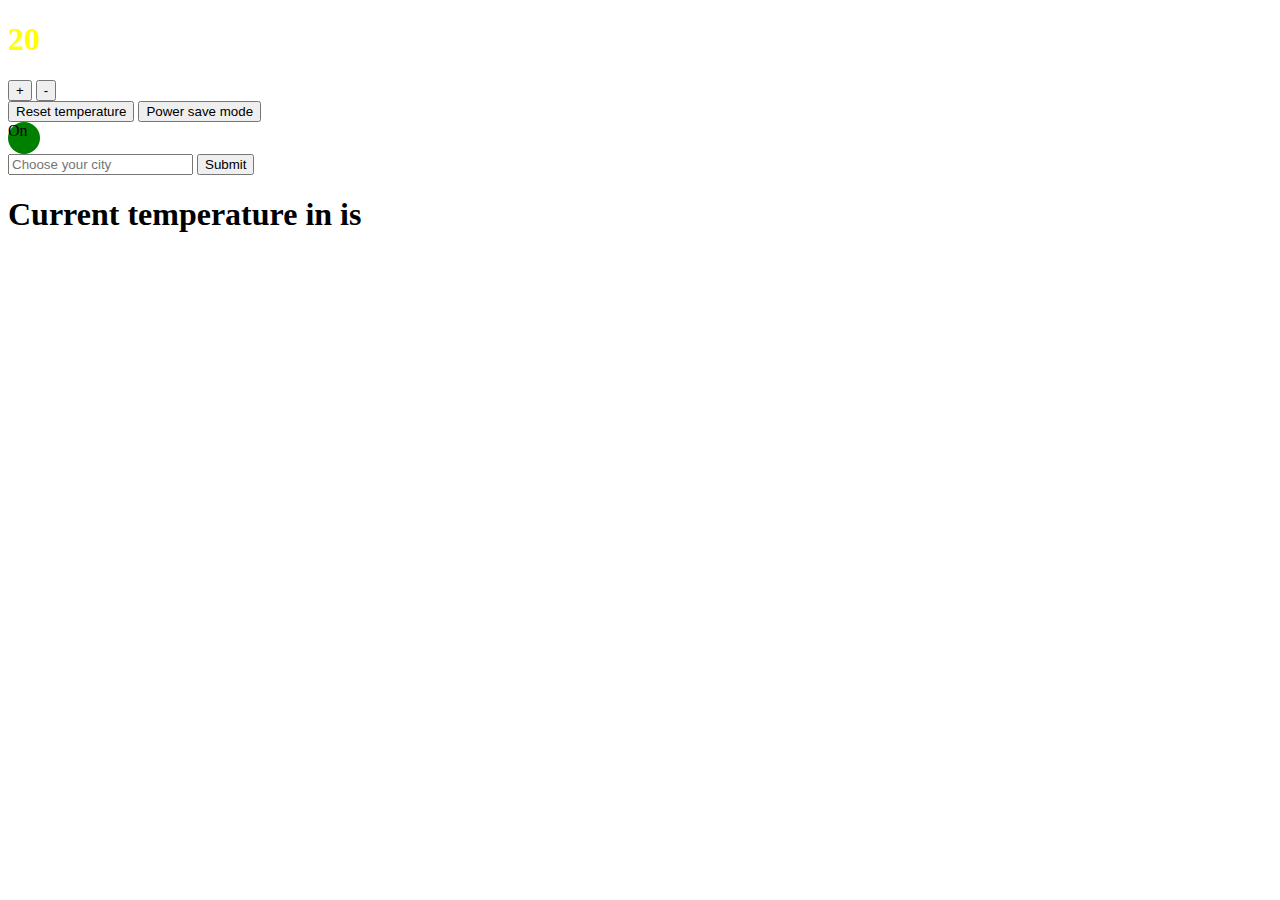
<file: index.html>
<!DOCTYPE html>
<html>
  <head>
    <title>Thermostat</title>
    <link rel="stylesheet" type ="text/css" href="public/style.css">
  </head>
  <body>
    <section id="display">
      <h1 id="current-temperature"></h1>
    </section>
    <section id="control-buttons">
      <button id="up-button">+</button>
      <button id="down-button">-</button>
    </section>
    <section id="option-buttons">
      <button id="reset-button">Reset temperature</button>
      <button id="power-save-button">Power save mode</button>
      <div id="power-monitor"></div>
    </section>
  </section id="weather">
    <form id="city_select">
      <input id="current_city" type="text" placeholder="Choose your city"></input>
      <input type="submit"></input>
    </form>
      <h1> Current temperature in <span id="live-city"></span> is <span id="live-temp"></span></h1>
  </section>
    <script src="./src/thermostat.js"></script>
    <script src="jquery-2.1.4.js"></script>
    <script src="interface.js"></script>
  </body>
</html>
</file>
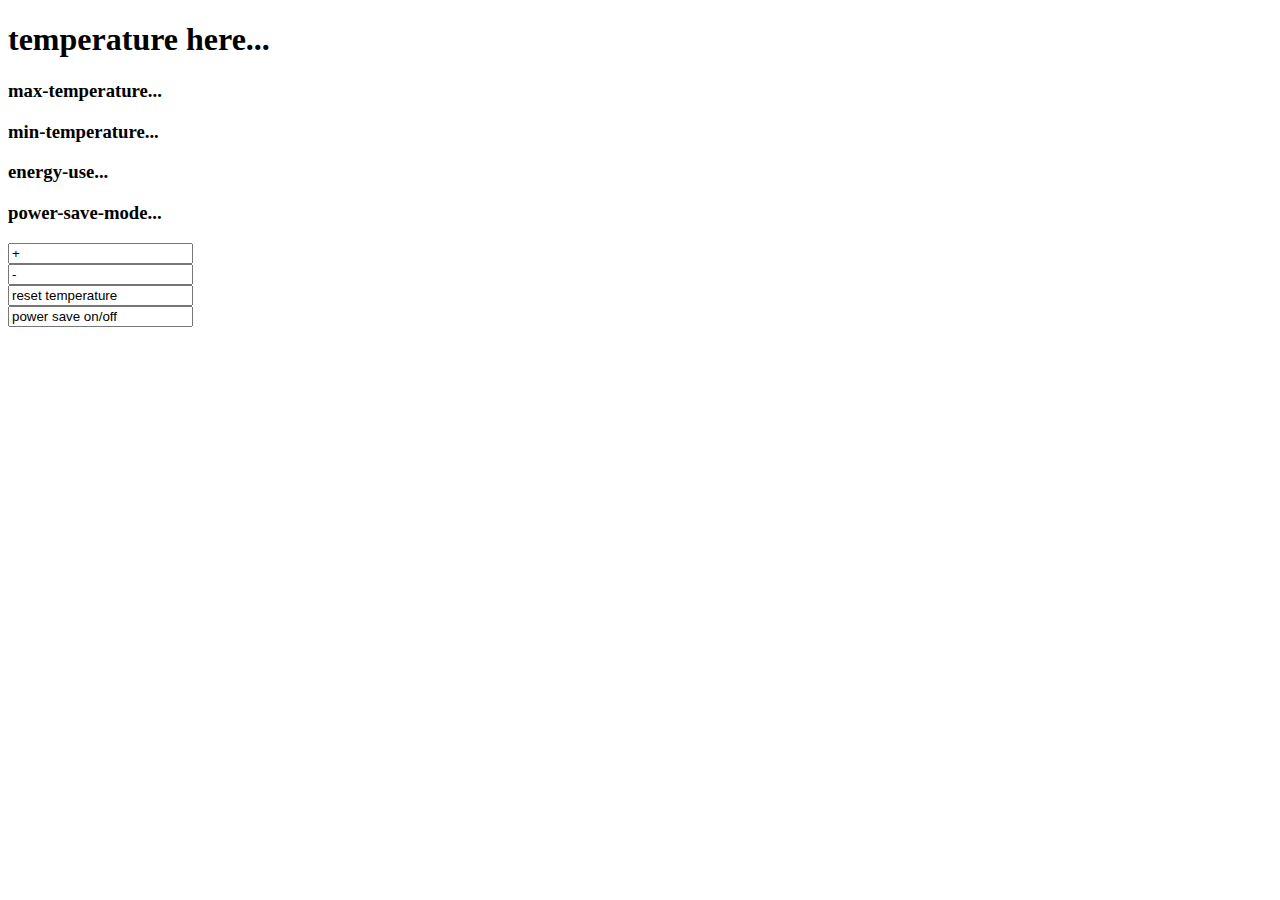
<file: views/index.html>
<!DOCTYPE html>
<html>
  <head>
    <title>Thermostat</title>
  </head>
  <body>
    <section id="display">
      <h1 id="current-temperature">temperature here...</h1>
      <h3 id="max-temperature">max-temperature...</h3>
      <h3 id="min-temperature">min-temperature...</h3>
      <h3 id="energy-use">energy-use...</h3>
      <h3 id="power-save-mode">power-save-mode...</h3>
    </section>
    <section id="control-buttons">
      <form for="up-button">
        <input id="up-button" value="+">
      </form>
      <form for="down-button">
        <input id="down-button" value="-">
      </form>
    </section>
    <section id="option-buttons">
      <form for="reset-button">
        <input id="reset-button" value="reset temperature">
      </form>
      <form for="power-save-button">
        <input id="power-save-button" value="power save on/off">
      </form>
    </section>
    <script src="../src/thermostat.js"></script>
  </body>
</html>
</file>
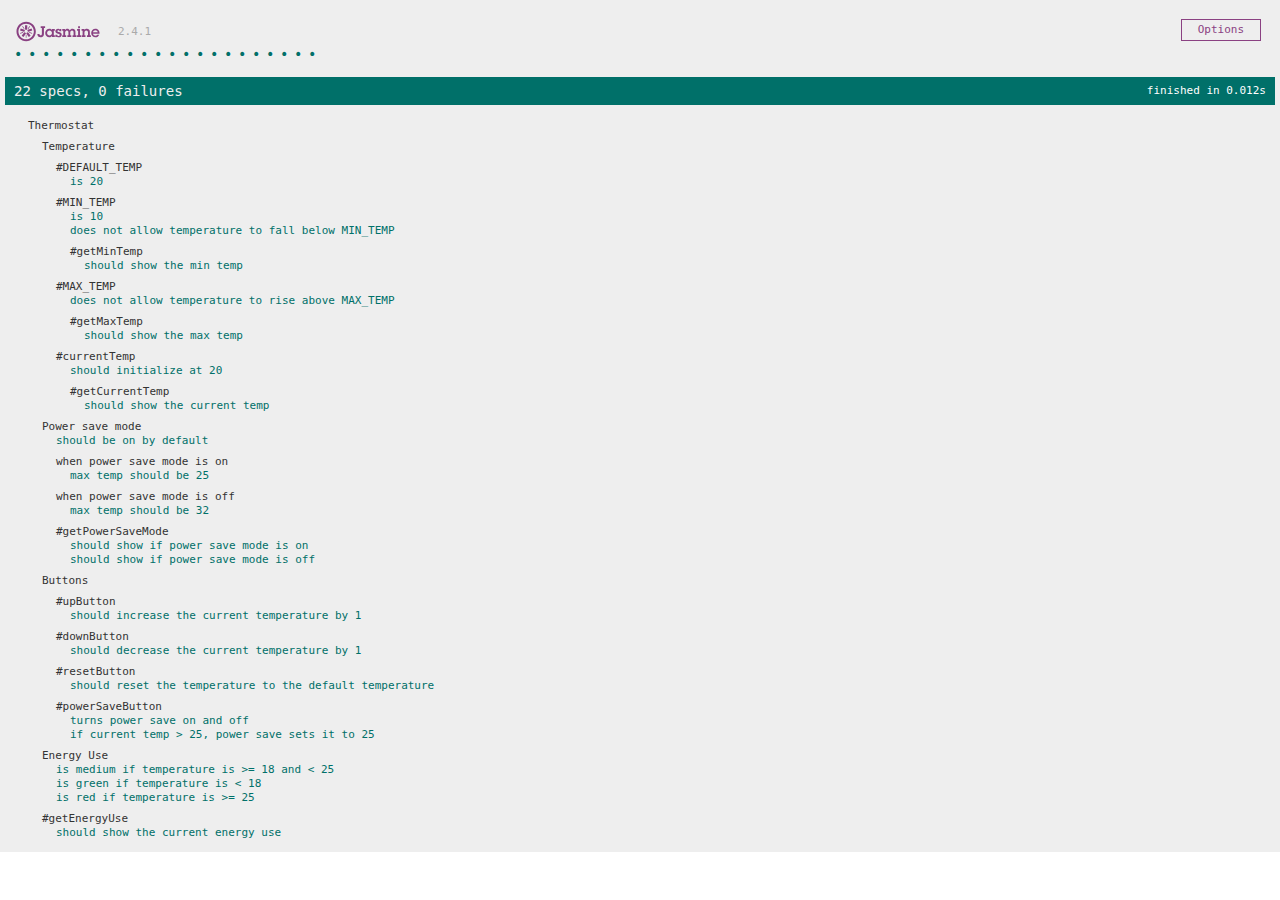
<file: SpecRunner.html>
<!DOCTYPE html>
<html>
<head>
  <meta charset="utf-8">
  <title>Jasmine Spec Runner v2.4.1</title>

  <link rel="shortcut icon" type="image/png" href="lib/jasmine-2.4.1/jasmine_favicon.png">
  <link rel="stylesheet" href="lib/jasmine-2.4.1/jasmine.css">

  <script src="lib/jasmine-2.4.1/jasmine.js"></script>
  <script src="lib/jasmine-2.4.1/jasmine-html.js"></script>
  <script src="lib/jasmine-2.4.1/boot.js"></script>

  <!-- include source files here... -->
  <script src="src/thermostat.js"></script>

  <!-- include spec files here... -->
  <script src="spec/thermostatSpec.js"></script>

</head>

<body>
</body>
</html>
</file>
<file: public/style.css>
.Low{
  color: green;
}

.Medium{
  color: yellow;
}

.High{
  color: red;
}


#power-monitor {
  border-radius: 100%;
  height: 2em;
  width: 2em;
}

.On {
  background-color: green;
}

.Off {
  background-color: red;
}
</file>
<file: lib/jasmine-2.4.1/jasmine.css>
body { overflow-y: scroll; }

.jasmine_html-reporter { background-color: #eee; padding: 5px; margin: -8px; font-size: 11px; font-family: Monaco, "Lucida Console", monospace; line-height: 14px; color: #333; }
.jasmine_html-reporter a { text-decoration: none; }
.jasmine_html-reporter a:hover { text-decoration: underline; }
.jasmine_html-reporter p, .jasmine_html-reporter h1, .jasmine_html-reporter h2, .jasmine_html-reporter h3, .jasmine_html-reporter h4, .jasmine_html-reporter h5, .jasmine_html-reporter h6 { margin: 0; line-height: 14px; }
.jasmine_html-reporter .jasmine-banner, .jasmine_html-reporter .jasmine-symbol-summary, .jasmine_html-reporter .jasmine-summary, .jasmine_html-reporter .jasmine-result-message, .jasmine_html-reporter .jasmine-spec .jasmine-description, .jasmine_html-reporter .jasmine-spec-detail .jasmine-description, .jasmine_html-reporter .jasmine-alert .jasmine-bar, .jasmine_html-reporter .jasmine-stack-trace { padding-left: 9px; padding-right: 9px; }
.jasmine_html-reporter .jasmine-banner { position: relative; }
.jasmine_html-reporter .jasmine-banner .jasmine-title { background: url('[data-uri]') no-repeat; background: url('[data-uri]') no-repeat, none; -moz-background-size: 100%; -o-background-size: 100%; -webkit-background-size: 100%; background-size: 100%; display: block; float: left; width: 90px; height: 25px; }
.jasmine_html-reporter .jasmine-banner .jasmine-version { margin-left: 14px; position: relative; top: 6px; }
.jasmine_html-reporter #jasmine_content { position: fixed; right: 100%; }
.jasmine_html-reporter .jasmine-version { color: #aaa; }
.jasmine_html-reporter .jasmine-banner { margin-top: 14px; }
.jasmine_html-reporter .jasmine-duration { color: #fff; float: right; line-height: 28px; padding-right: 9px; }
.jasmine_html-reporter .jasmine-symbol-summary { overflow: hidden; *zoom: 1; margin: 14px 0; }
.jasmine_html-reporter .jasmine-symbol-summary li { display: inline-block; height: 10px; width: 14px; font-size: 16px; }
.jasmine_html-reporter .jasmine-symbol-summary li.jasmine-passed { font-size: 14px; }
.jasmine_html-reporter .jasmine-symbol-summary li.jasmine-passed:before { color: #007069; content: "\02022"; }
.jasmine_html-reporter .jasmine-symbol-summary li.jasmine-failed { line-height: 9px; }
.jasmine_html-reporter .jasmine-symbol-summary li.jasmine-failed:before { color: #ca3a11; content: "\d7"; font-weight: bold; margin-left: -1px; }
.jasmine_html-reporter .jasmine-symbol-summary li.jasmine-disabled { font-size: 14px; }
.jasmine_html-reporter .jasmine-symbol-summary li.jasmine-disabled:before { color: #bababa; content: "\02022"; }
.jasmine_html-reporter .jasmine-symbol-summary li.jasmine-pending { line-height: 17px; }
.jasmine_html-reporter .jasmine-symbol-summary li.jasmine-pending:before { color: #ba9d37; content: "*"; }
.jasmine_html-reporter .jasmine-symbol-summary li.jasmine-empty { font-size: 14px; }
.jasmine_html-reporter .jasmine-symbol-summary li.jasmine-empty:before { color: #ba9d37; content: "\02022"; }
.jasmine_html-reporter .jasmine-run-options { float: right; margin-right: 5px; border: 1px solid #8a4182; color: #8a4182; position: relative; line-height: 20px; }
.jasmine_html-reporter .jasmine-run-options .jasmine-trigger { cursor: pointer; padding: 8px 16px; }
.jasmine_html-reporter .jasmine-run-options .jasmine-payload { position: absolute; display: none; right: -1px; border: 1px solid #8a4182; background-color: #eee; white-space: nowrap; padding: 4px 8px; }
.jasmine_html-reporter .jasmine-run-options .jasmine-payload.jasmine-open { display: block; }
.jasmine_html-reporter .jasmine-bar { line-height: 28px; font-size: 14px; display: block; color: #eee; }
.jasmine_html-reporter .jasmine-bar.jasmine-failed { background-color: #ca3a11; }
.jasmine_html-reporter .jasmine-bar.jasmine-passed { background-color: #007069; }
.jasmine_html-reporter .jasmine-bar.jasmine-skipped { background-color: #bababa; }
.jasmine_html-reporter .jasmine-bar.jasmine-errored { background-color: #ca3a11; }
.jasmine_html-reporter .jasmine-bar.jasmine-menu { background-color: #fff; color: #aaa; }
.jasmine_html-reporter .jasmine-bar.jasmine-menu a { color: #333; }
.jasmine_html-reporter .jasmine-bar a { color: white; }
.jasmine_html-reporter.jasmine-spec-list .jasmine-bar.jasmine-menu.jasmine-failure-list, .jasmine_html-reporter.jasmine-spec-list .jasmine-results .jasmine-failures { display: none; }
.jasmine_html-reporter.jasmine-failure-list .jasmine-bar.jasmine-menu.jasmine-spec-list, .jasmine_html-reporter.jasmine-failure-list .jasmine-summary { display: none; }
.jasmine_html-reporter .jasmine-results { margin-top: 14px; }
.jasmine_html-reporter .jasmine-summary { margin-top: 14px; }
.jasmine_html-reporter .jasmine-summary ul { list-style-type: none; margin-left: 14px; padding-top: 0; padding-left: 0; }
.jasmine_html-reporter .jasmine-summary ul.jasmine-suite { margin-top: 7px; margin-bottom: 7px; }
.jasmine_html-reporter .jasmine-summary li.jasmine-passed a { color: #007069; }
.jasmine_html-reporter .jasmine-summary li.jasmine-failed a { color: #ca3a11; }
.jasmine_html-reporter .jasmine-summary li.jasmine-empty a { color: #ba9d37; }
.jasmine_html-reporter .jasmine-summary li.jasmine-pending a { color: #ba9d37; }
.jasmine_html-reporter .jasmine-summary li.jasmine-disabled a { color: #bababa; }
.jasmine_html-reporter .jasmine-description + .jasmine-suite { margin-top: 0; }
.jasmine_html-reporter .jasmine-suite { margin-top: 14px; }
.jasmine_html-reporter .jasmine-suite a { color: #333; }
.jasmine_html-reporter .jasmine-failures .jasmine-spec-detail { margin-bottom: 28px; }
.jasmine_html-reporter .jasmine-failures .jasmine-spec-detail .jasmine-description { background-color: #ca3a11; }
.jasmine_html-reporter .jasmine-failures .jasmine-spec-detail .jasmine-description a { color: white; }
.jasmine_html-reporter .jasmine-result-message { padding-top: 14px; color: #333; white-space: pre; }
.jasmine_html-reporter .jasmine-result-message span.jasmine-result { display: block; }
.jasmine_html-reporter .jasmine-stack-trace { margin: 5px 0 0 0; max-height: 224px; overflow: auto; line-height: 18px; color: #666; border: 1px solid #ddd; background: white; white-space: pre; }
</file>
